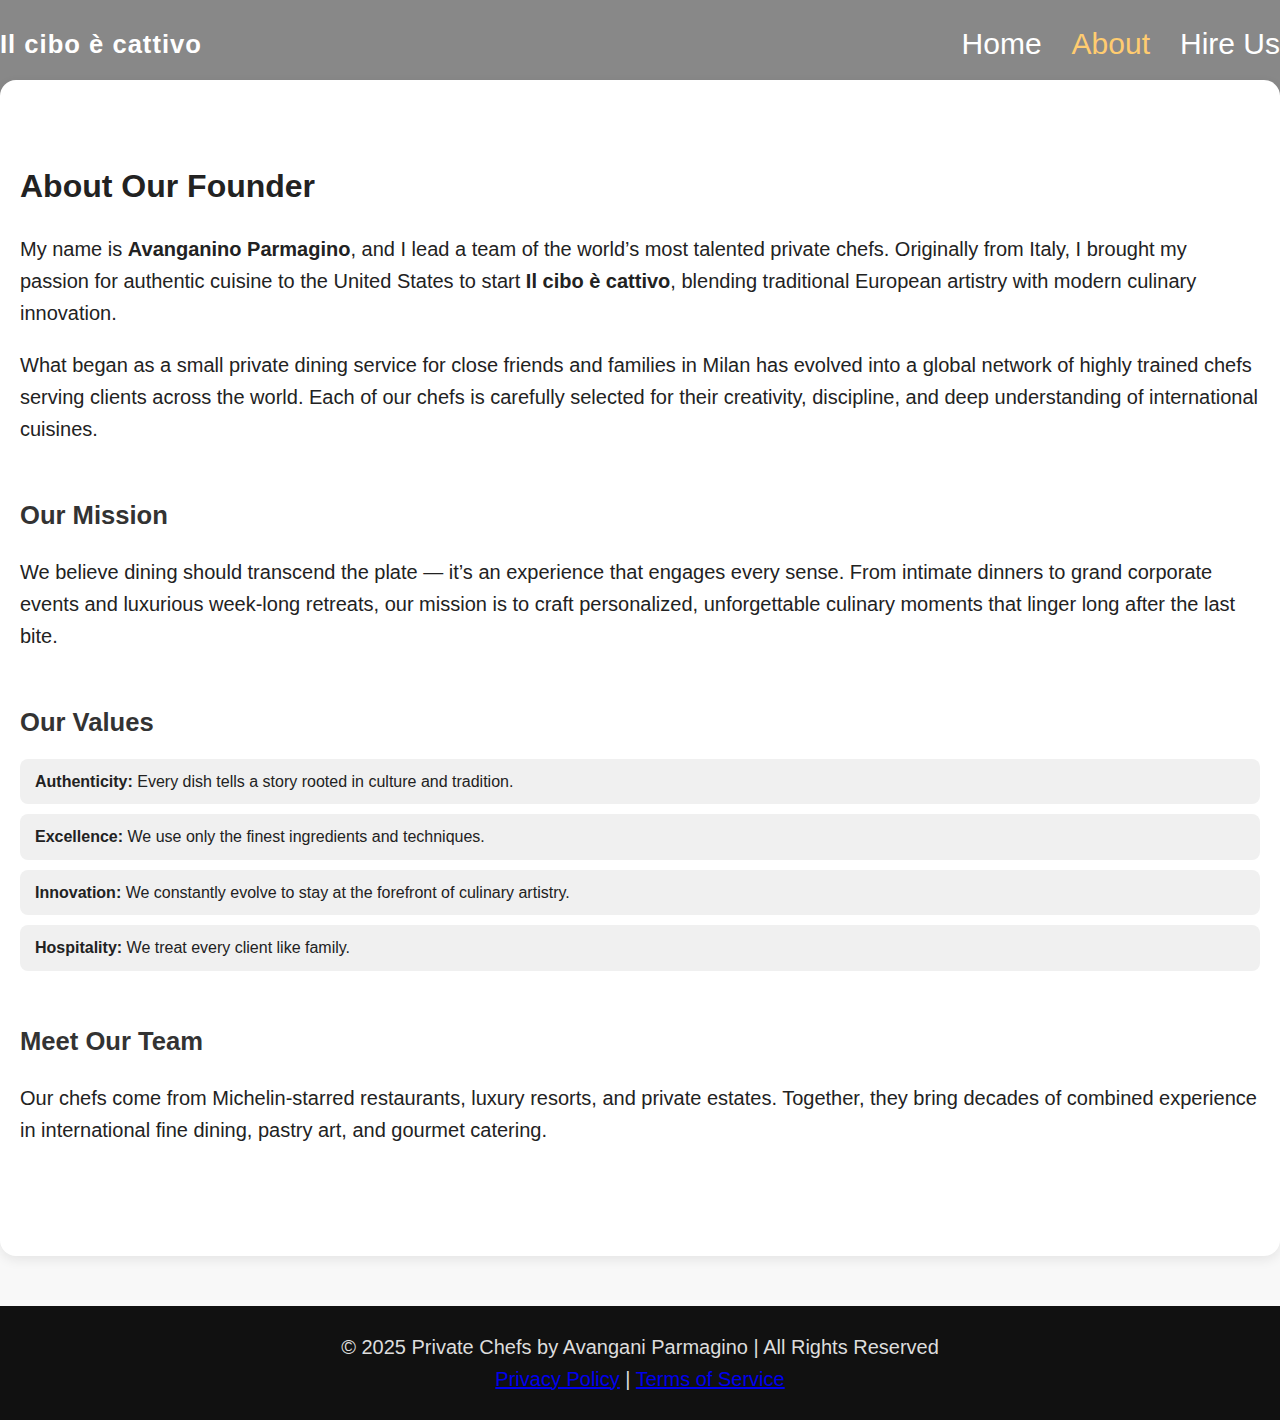
<file: about.html>
<!DOCTYPE html>
<html lang="en">
  <head>
    <meta charset="UTF-8" />
    <meta name="viewport" content="width=device-width, initial-scale=1.0" />
    <title>About Our Industry-Leading Private Chefs</title>
    <link rel="stylesheet" href="about.css" />
    <meta name="description" content="Learn about Private Chefs by Avangani Parmagino — blending authentic European artistry with modern culinary innovation to create unforgettable dining experiences.">
<meta name="keywords" content="private chefs, fine dining, luxury catering, Avangani Parmagino, personal chef services">

  </head>

  <body>
    <header class="header">
      <div class="overlay"></div>
      <nav class="nav">
        <div class="logo">Il cibo è cattivo</div>
        <ul class="nav-links">
          <li><a href="/Home.html">Home</a></li>
          <li><a href="/about.html" class="active">About</a></li>
          <li><a href="/hire.html">Hire Us</a></li>
        </ul>
        <div class="hamburger">
          <span></span>
          <span></span>
          <span></span>
        </div>
      </nav>
    </header>

    <main>
      <section class="about-section">
        <h1>About Our Founder</h1>
        <p>
          My name is <strong>Avanganino Parmagino</strong>, and I lead a team of the world’s
          most talented private chefs. Originally from Italy, I brought my
          passion for authentic cuisine to the United States to start <strong>Il cibo è cattivo</strong>, blending
          traditional European artistry with modern culinary innovation.
        </p>

        <p>
          What began as a small private dining service for close friends and
          families in Milan has evolved into a global network of highly trained
          chefs serving clients across the world. Each of our chefs is carefully
          selected for their creativity, discipline, and deep understanding of
          international cuisines.
        </p>
      </section>

      <section class="mission-section">
        <h2>Our Mission</h2>
        <p>
        We believe dining should transcend the plate 
        — it’s an experience that engages every sense. From intimate dinners 
        to grand corporate events and luxurious week-long 
        retreats, our mission is to craft personalized, unforgettable culinary
         moments that linger long after the last bite.
        </p>
      </section>

      <section class="values-section">
        <h2>Our Values</h2>
        <ul>
          <li><strong>Authenticity:</strong> Every dish tells a story rooted in culture and tradition.</li>
          <li><strong>Excellence:</strong> We use only the finest ingredients and techniques.</li>
          <li><strong>Innovation:</strong> We constantly evolve to stay at the forefront of culinary artistry.</li>
          <li><strong>Hospitality:</strong> We treat every client like family.</li>
        </ul>
      </section>

      <section class="team-section">
        <h2>Meet Our Team</h2>
        <p>
          Our chefs come from Michelin-starred restaurants, luxury resorts, and
          private estates. Together, they bring decades of combined experience
          in international fine dining, pastry art, and gourmet catering.
        </p>
      </section>
    </main>

<footer class="footer">
  <p>
    © 2025 Private Chefs by Avangani Parmagino | All Rights Reserved
    <br>
    <a href="/privacy-policy.html">Privacy Policy</a> |
    <a href="/terms-of-service.html">Terms of Service</a>
  </p>
</footer>

  </body>
</html>
</file>
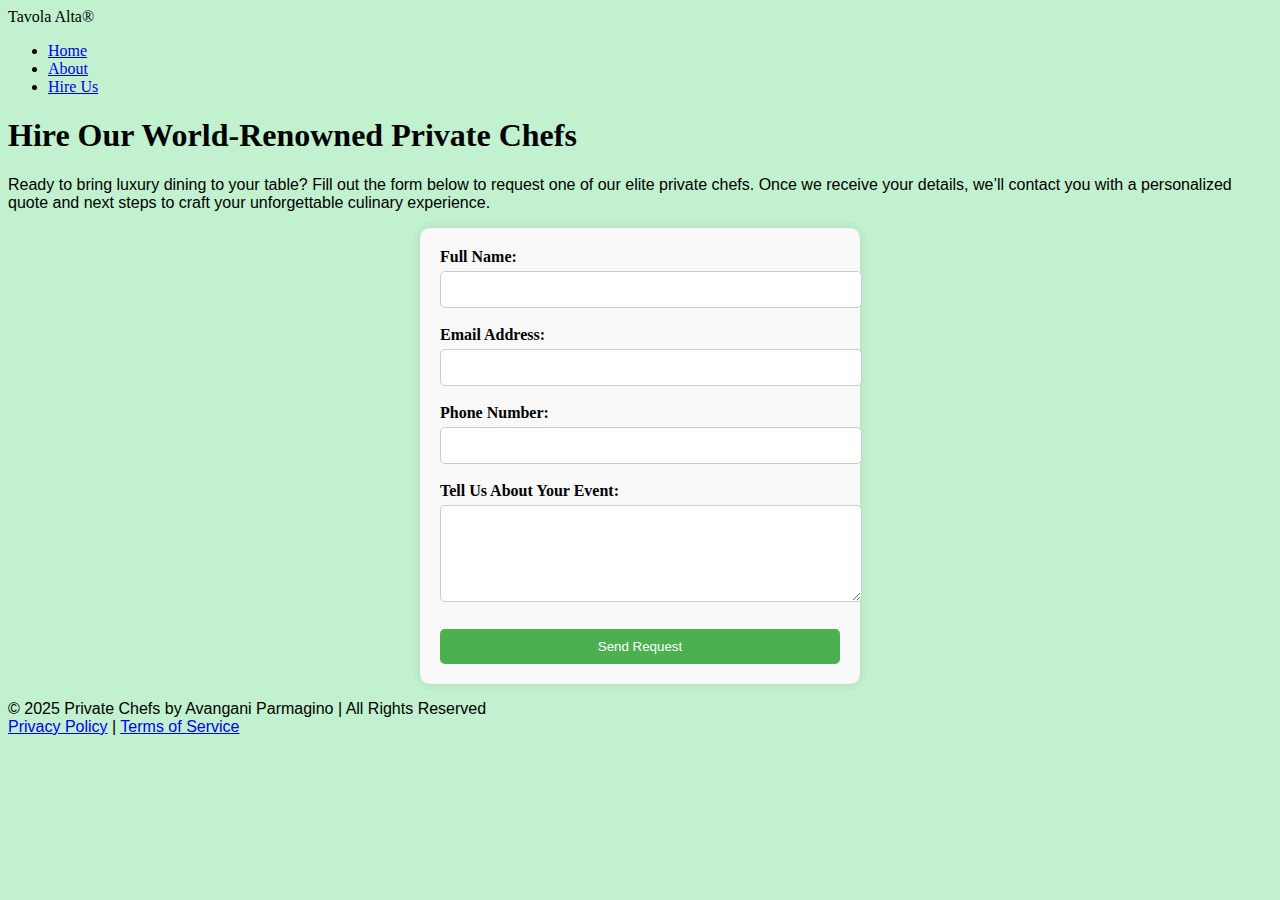
<file: hire.html>
<!DOCTYPE html>
<html lang="en">
  <head>
    <meta charset="UTF-8" />
    <meta name="viewport" content="width=device-width, initial-scale=1.0" />
    <title>Hire Our Private Chefs | Avangani Parmagino</title>
    <link rel="stylesheet" href="hire.css" />
    <meta name="description" content="Hire world-class private chefs from Avangani Parmagino. Experience personalized fine dining crafted to perfection for events, retreats, and private occasions.">
  </head>

  <body>
    <header class="header">
      <div class="overlay"></div>
      <nav class="nav">
        <div class="logo">Tavola Alta®</div>
        <ul class="nav-links">
          <li><a href="/index.html">Home</a></li>
          <li><a href="/about.html">About</a></li>
          <li><a href="/hire.html" class="active">Hire Us</a></li>
        </ul>
        <div class="hamburger">
          <span></span>
          <span></span>
          <span></span>
        </div>
      </nav>
    </header>

    <main>
      <section class="hire-intro">
        <h1>Hire Our World-Renowned Private Chefs</h1>
        <p>
          Ready to bring luxury dining to your table? Fill out the form below to
          request one of our elite private chefs. Once we receive your details,
          we’ll contact you with a personalized quote and next steps to craft
          your unforgettable culinary experience.
        </p>
      </section>

      <section class="contact-form">
        <form action="" method="POST">
          <label for="name">Full Name:</label><br />
          <input type="text" id="name" name="name" required /><br /><br />

          <label for="email">Email Address:</label><br />
          <input type="email" id="email" name="email" required /><br /><br />

          <label for="Phone Number">Phone Number:</label><br />
          <input type="phone" id="phone" name="phone" required /><br /><br /> 

          <label for="message">Tell Us About Your Event:</label><br />
          <textarea
            id="message"
            name="message"
            rows="5"
            cols="30"
            required
          ></textarea
          ><br /><br />

          <button type="submit">Send Request</button>
        </form>
      </section>
    </main>

<footer class="footer">
  <p>
    © 2025 Private Chefs by Avangani Parmagino | All Rights Reserved
    <br>
    <a href="/privacy-policy.html">Privacy Policy</a> |
    <a href="/terms-of-service.html">Terms of Service</a>
  </p>
</footer>
  </body>
</html>
</file>
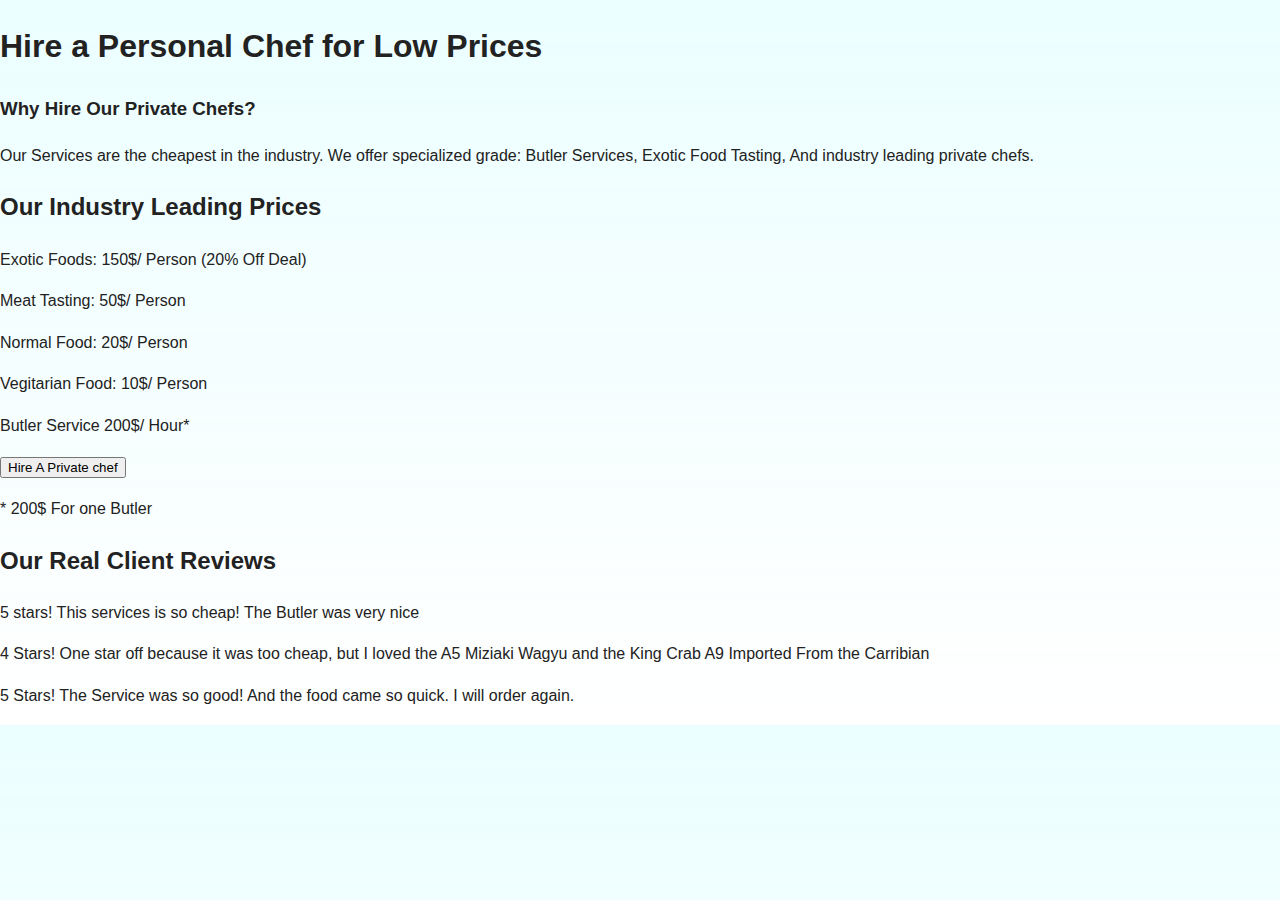
<file: Home.html>
<!DOCTYPE html>
    <html>
        <head>
            <title> Hire A Personal Chef </title>
            <link rel="stylesheet" href="style.css">
        </head>
        <body> 
            <div id="Top"> 
            <h1> Hire a Personal Chef for Low Prices</h1>
                <h3> Why Hire Our Private Chefs?</h3>
                    <p> Our Services are the cheapest in the industry. We offer specialized grade:
                        Butler Services, Exotic Food Tasting, And industry leading private chefs. </p>
                <break></break>
            </div>
            <div id="List">
                <h2> Our Industry Leading Prices</h2>
                   <ul>
                    <li> Exotic Foods: 150$/ Person (20% Off Deal)</li>
                    <li> Meat Tasting: 50$/ Person</li>
                    <li> Normal Food: 20$/ Person</li>
                    <li> Vegitarian Food: 10$/ Person</li>
                    <li> Butler Service 200$/ Hour*</li>
                   </ul>
           <button onclick="window.location.href='hire.html'">
            Hire A Private chef
           </button>

            </div>

                   <p>* 200$ For one Butler</p>
                <div id="reviews">
                <h2> Our Real Client Reviews</h2>
                  <ul>
                    <li>5 stars! This services is so cheap! The Butler was very nice</li>
                    <li> 4 Stars! One star off because it was too cheap, but I loved the A5 Miziaki Wagyu and the King Crab A9 Imported From the Carribian
                    </li>
                    <li> 5 Stars! The Service was so good! And the food came so quick. I will order again.</li>
                  </ul>
                </div>
        </body>
    </html>
</file>
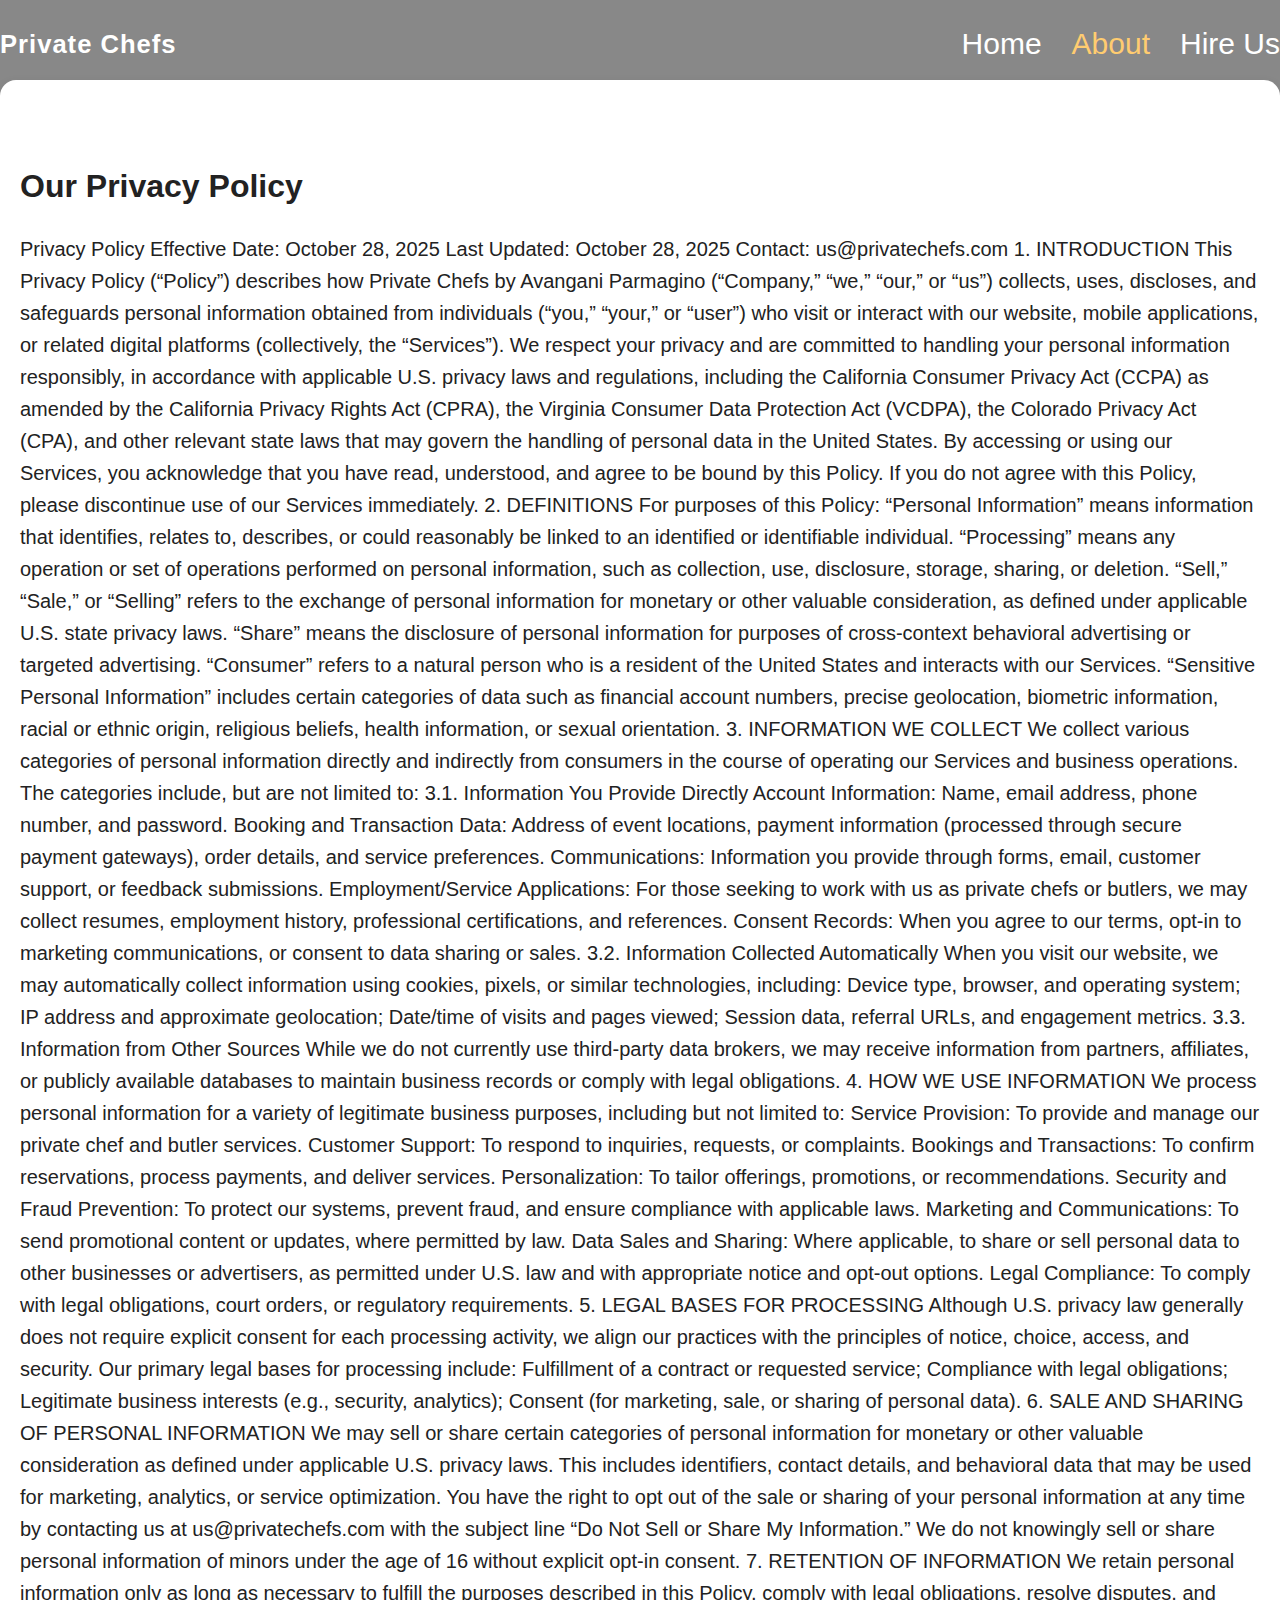
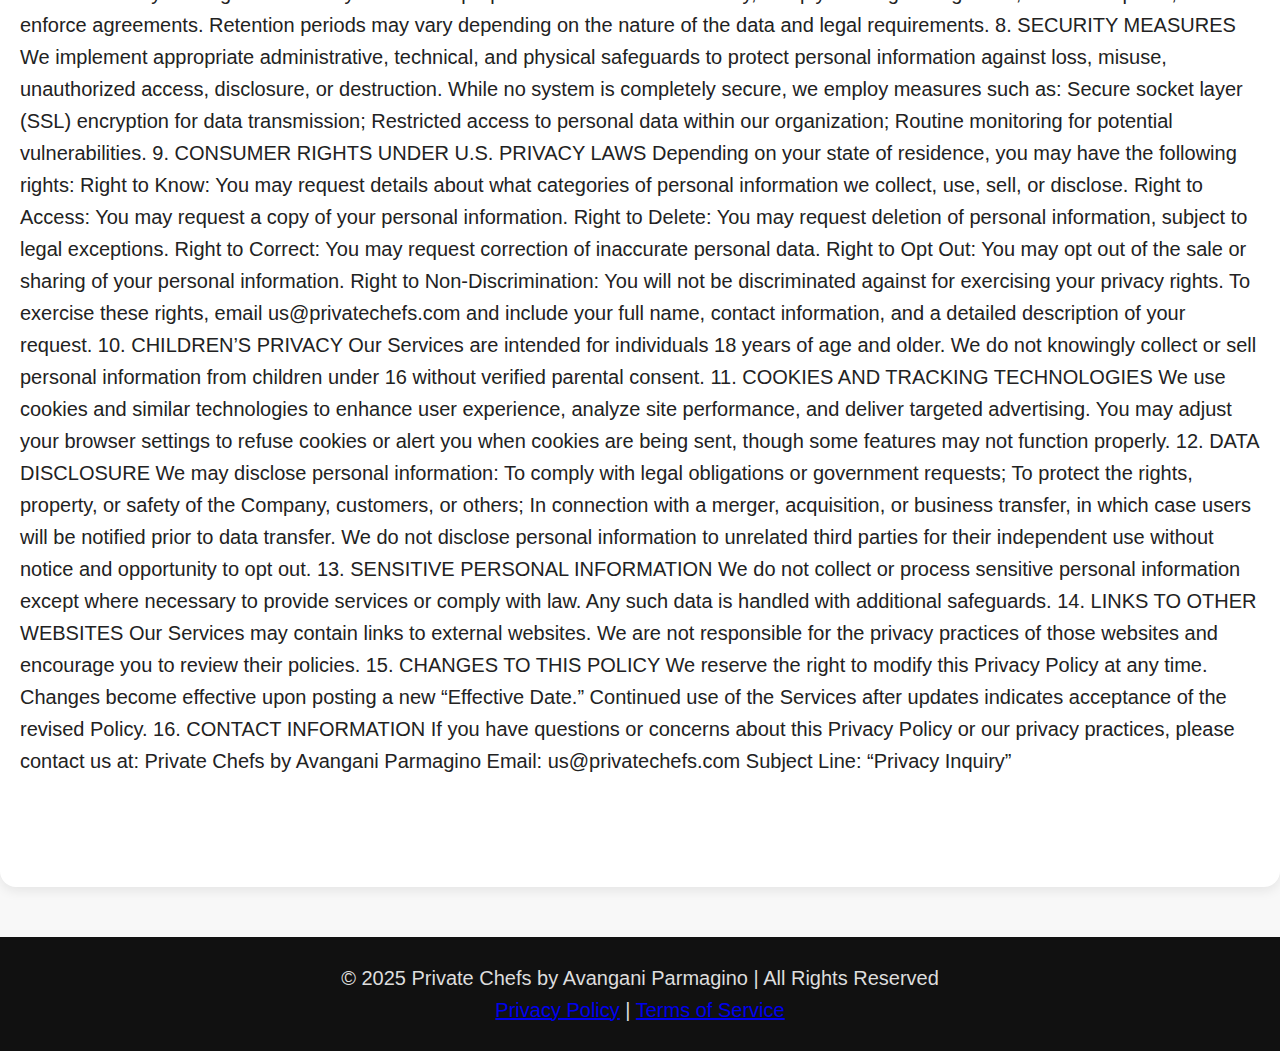
<file: privacy-policy.html>
<!DOCTYPE html>
<html lang="en">
  <head>
    <meta charset="UTF-8" />
    <meta name="viewport" content="width=device-width, initial-scale=1.0" />
    <title>About Our Industry-Leading Private Chefs</title>
    <link rel="stylesheet" href="about.css" />
    <meta name="description" content="Learn about Private Chefs by Avangani Parmagino — blending authentic European artistry with modern culinary innovation to create unforgettable dining experiences.">
<meta name="keywords" content="private chefs, fine dining, luxury catering, Avangani Parmagino, personal chef services">

  </head>

  <body>
    <header class="header">
      <div class="overlay"></div>
      <nav class="nav">
        <div class="logo">Private Chefs</div>
        <ul class="nav-links">
          <li><a href="/index.html">Home</a></li>
          <li><a href="/about.html" class="active">About</a></li>
          <li><a href="/hire.html">Hire Us</a></li>
        </ul>
        <div class="hamburger">
          <span></span>
          <span></span>
          <span></span>
        </div>
      </nav>
    </header>

    <main>
      <section class="about-section">
        <h1>Our Privacy Policy</h1>
        <p>
Privacy Policy

Effective Date: October 28, 2025
Last Updated: October 28, 2025
Contact: us@privatechefs.com

1. INTRODUCTION

This Privacy Policy (“Policy”) describes how Private Chefs by Avangani Parmagino (“Company,” “we,” “our,” or “us”) collects, uses, discloses, and safeguards personal information obtained from individuals (“you,” “your,” or “user”) who visit or interact with our website, mobile applications, or related digital platforms (collectively, the “Services”).

We respect your privacy and are committed to handling your personal information responsibly, in accordance with applicable U.S. privacy laws and regulations, including the California Consumer Privacy Act (CCPA) as amended by the California Privacy Rights Act (CPRA), the Virginia Consumer Data Protection Act (VCDPA), the Colorado Privacy Act (CPA), and other relevant state laws that may govern the handling of personal data in the United States.

By accessing or using our Services, you acknowledge that you have read, understood, and agree to be bound by this Policy. If you do not agree with this Policy, please discontinue use of our Services immediately.

2. DEFINITIONS

For purposes of this Policy:

“Personal Information” means information that identifies, relates to, describes, or could reasonably be linked to an identified or identifiable individual.

“Processing” means any operation or set of operations performed on personal information, such as collection, use, disclosure, storage, sharing, or deletion.

“Sell,” “Sale,” or “Selling” refers to the exchange of personal information for monetary or other valuable consideration, as defined under applicable U.S. state privacy laws.

“Share” means the disclosure of personal information for purposes of cross-context behavioral advertising or targeted advertising.

“Consumer” refers to a natural person who is a resident of the United States and interacts with our Services.

“Sensitive Personal Information” includes certain categories of data such as financial account numbers, precise geolocation, biometric information, racial or ethnic origin, religious beliefs, health information, or sexual orientation.

3. INFORMATION WE COLLECT

We collect various categories of personal information directly and indirectly from consumers in the course of operating our Services and business operations. The categories include, but are not limited to:

3.1. Information You Provide Directly

Account Information: Name, email address, phone number, and password.

Booking and Transaction Data: Address of event locations, payment information (processed through secure payment gateways), order details, and service preferences.

Communications: Information you provide through forms, email, customer support, or feedback submissions.

Employment/Service Applications: For those seeking to work with us as private chefs or butlers, we may collect resumes, employment history, professional certifications, and references.

Consent Records: When you agree to our terms, opt-in to marketing communications, or consent to data sharing or sales.

3.2. Information Collected Automatically

When you visit our website, we may automatically collect information using cookies, pixels, or similar technologies, including:

Device type, browser, and operating system;

IP address and approximate geolocation;

Date/time of visits and pages viewed;

Session data, referral URLs, and engagement metrics.

3.3. Information from Other Sources

While we do not currently use third-party data brokers, we may receive information from partners, affiliates, or publicly available databases to maintain business records or comply with legal obligations.

4. HOW WE USE INFORMATION

We process personal information for a variety of legitimate business purposes, including but not limited to:

Service Provision: To provide and manage our private chef and butler services.

Customer Support: To respond to inquiries, requests, or complaints.

Bookings and Transactions: To confirm reservations, process payments, and deliver services.

Personalization: To tailor offerings, promotions, or recommendations.

Security and Fraud Prevention: To protect our systems, prevent fraud, and ensure compliance with applicable laws.

Marketing and Communications: To send promotional content or updates, where permitted by law.

Data Sales and Sharing: Where applicable, to share or sell personal data to other businesses or advertisers, as permitted under U.S. law and with appropriate notice and opt-out options.

Legal Compliance: To comply with legal obligations, court orders, or regulatory requirements.

5. LEGAL BASES FOR PROCESSING

Although U.S. privacy law generally does not require explicit consent for each processing activity, we align our practices with the principles of notice, choice, access, and security. Our primary legal bases for processing include:

Fulfillment of a contract or requested service;

Compliance with legal obligations;

Legitimate business interests (e.g., security, analytics);

Consent (for marketing, sale, or sharing of personal data).

6. SALE AND SHARING OF PERSONAL INFORMATION

We may sell or share certain categories of personal information for monetary or other valuable consideration as defined under applicable U.S. privacy laws. This includes identifiers, contact details, and behavioral data that may be used for marketing, analytics, or service optimization.

You have the right to opt out of the sale or sharing of your personal information at any time by contacting us at us@privatechefs.com
 with the subject line “Do Not Sell or Share My Information.”

We do not knowingly sell or share personal information of minors under the age of 16 without explicit opt-in consent.

7. RETENTION OF INFORMATION

We retain personal information only as long as necessary to fulfill the purposes described in this Policy, comply with legal obligations, resolve disputes, and enforce agreements. Retention periods may vary depending on the nature of the data and legal requirements.

8. SECURITY MEASURES

We implement appropriate administrative, technical, and physical safeguards to protect personal information against loss, misuse, unauthorized access, disclosure, or destruction.

While no system is completely secure, we employ measures such as:

Secure socket layer (SSL) encryption for data transmission;

Restricted access to personal data within our organization;

Routine monitoring for potential vulnerabilities.

9. CONSUMER RIGHTS UNDER U.S. PRIVACY LAWS

Depending on your state of residence, you may have the following rights:

Right to Know: You may request details about what categories of personal information we collect, use, sell, or disclose.

Right to Access: You may request a copy of your personal information.

Right to Delete: You may request deletion of personal information, subject to legal exceptions.

Right to Correct: You may request correction of inaccurate personal data.

Right to Opt Out: You may opt out of the sale or sharing of your personal information.

Right to Non-Discrimination: You will not be discriminated against for exercising your privacy rights.

To exercise these rights, email us@privatechefs.com
 and include your full name, contact information, and a detailed description of your request.

10. CHILDREN’S PRIVACY

Our Services are intended for individuals 18 years of age and older. We do not knowingly collect or sell personal information from children under 16 without verified parental consent.

11. COOKIES AND TRACKING TECHNOLOGIES

We use cookies and similar technologies to enhance user experience, analyze site performance, and deliver targeted advertising. You may adjust your browser settings to refuse cookies or alert you when cookies are being sent, though some features may not function properly.

12. DATA DISCLOSURE

We may disclose personal information:

To comply with legal obligations or government requests;

To protect the rights, property, or safety of the Company, customers, or others;

In connection with a merger, acquisition, or business transfer, in which case users will be notified prior to data transfer.

We do not disclose personal information to unrelated third parties for their independent use without notice and opportunity to opt out.

13. SENSITIVE PERSONAL INFORMATION

We do not collect or process sensitive personal information except where necessary to provide services or comply with law. Any such data is handled with additional safeguards.

14. LINKS TO OTHER WEBSITES

Our Services may contain links to external websites. We are not responsible for the privacy practices of those websites and encourage you to review their policies.

15. CHANGES TO THIS POLICY

We reserve the right to modify this Privacy Policy at any time. Changes become effective upon posting a new “Effective Date.” Continued use of the Services after updates indicates acceptance of the revised Policy.

16. CONTACT INFORMATION

If you have questions or concerns about this Privacy Policy or our privacy practices, please contact us at:

Private Chefs by Avangani Parmagino
Email: us@privatechefs.com

Subject Line: “Privacy Inquiry”
        </p>
      </section>

    
    </main>

<footer class="footer">
  <p>
    © 2025 Private Chefs by Avangani Parmagino | All Rights Reserved
    <br>
    <a href="/privacy-policy.html">Privacy Policy</a> |
    <a href="/terms-of-service.html">Terms of Service</a>
  </p>
</footer>

  </body>
</html>
</file>
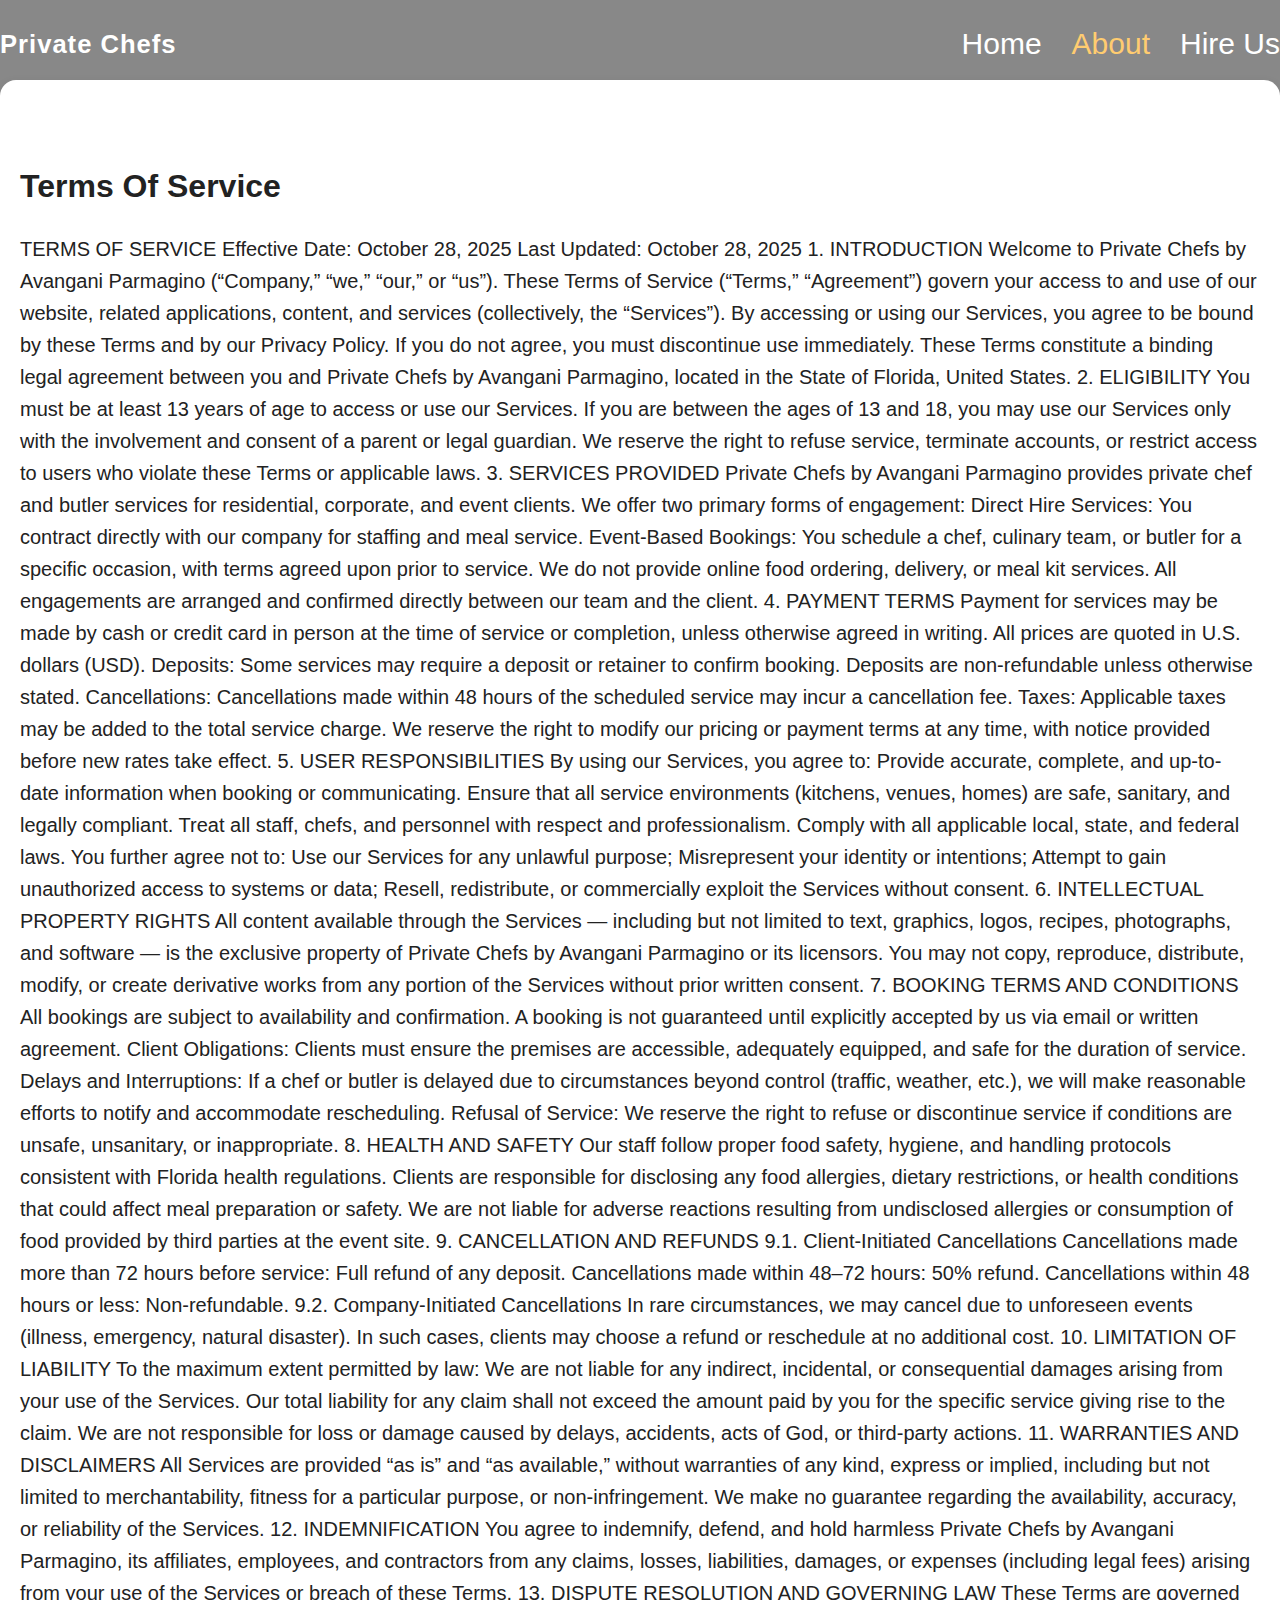
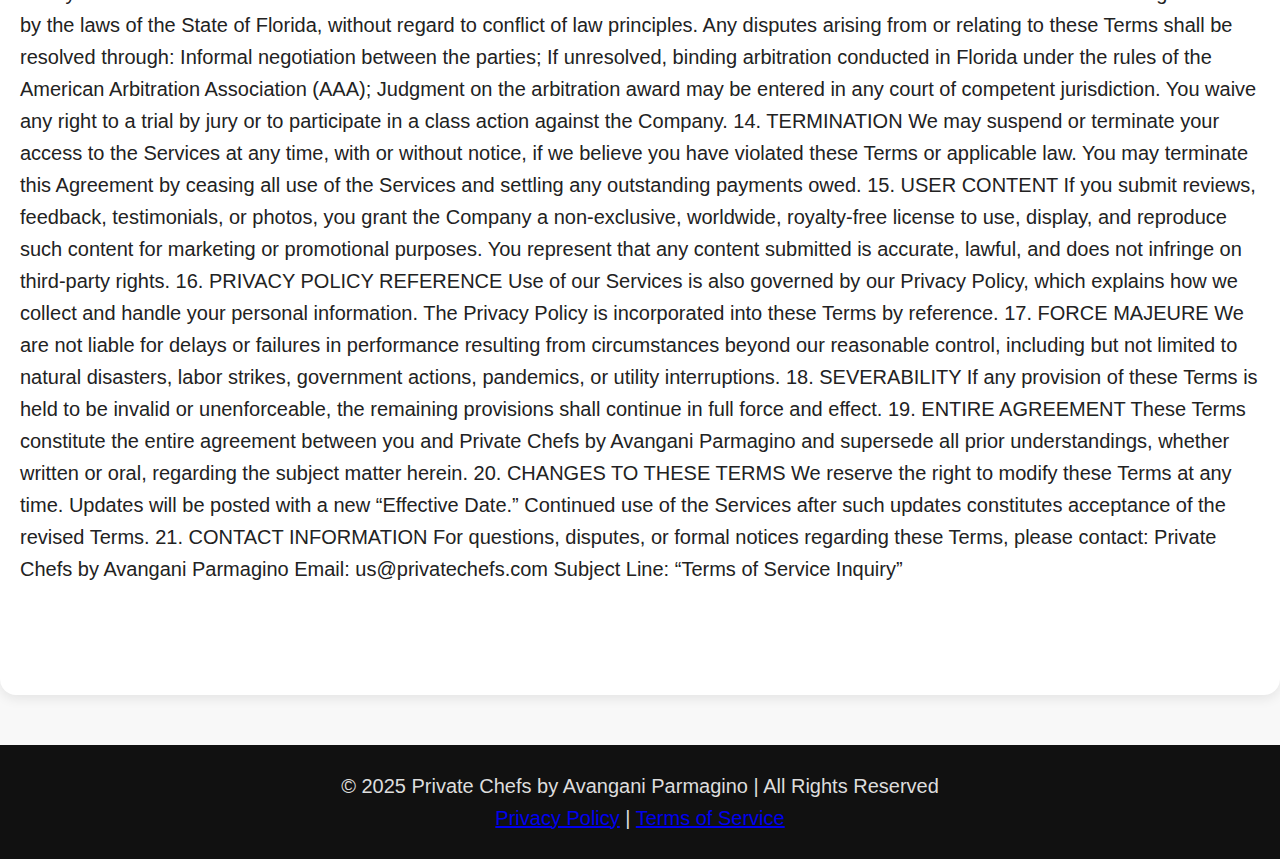
<file: terms-of-service.html>
<!DOCTYPE html>
<html lang="en">
  <head>
    <meta charset="UTF-8" />
    <meta name="viewport" content="width=device-width, initial-scale=1.0" />
    <title>About Our Industry-Leading Private Chefs</title>
    <link rel="stylesheet" href="about.css" />
    <meta name="description" content="Learn about Private Chefs by Avangani Parmagino — blending authentic European artistry with modern culinary innovation to create unforgettable dining experiences.">
<meta name="keywords" content="private chefs, fine dining, luxury catering, Avangani Parmagino, personal chef services">

  </head>

  <body>
    <header class="header">
      <div class="overlay"></div>
      <nav class="nav">
        <div class="logo">Private Chefs</div>
        <ul class="nav-links">
          <li><a href="/Home.html">Home</a></li>
          <li><a href="/about.html" class="active">About</a></li>
          <li><a href="/hire.html">Hire Us</a></li>
        </ul>
        <div class="hamburger">
          <span></span>
          <span></span>
          <span></span>
        </div>
      </nav>
    </header>

    <main>
      <section class="about-section">
        <h1>Terms Of Service</h1>
        <p>
TERMS OF SERVICE

Effective Date: October 28, 2025
Last Updated: October 28, 2025

1. INTRODUCTION

Welcome to Private Chefs by Avangani Parmagino (“Company,” “we,” “our,” or “us”). These Terms of Service (“Terms,” “Agreement”) govern your access to and use of our website, related applications, content, and services (collectively, the “Services”).

By accessing or using our Services, you agree to be bound by these Terms and by our Privacy Policy. If you do not agree, you must discontinue use immediately.

These Terms constitute a binding legal agreement between you and Private Chefs by Avangani Parmagino, located in the State of Florida, United States.

2. ELIGIBILITY

You must be at least 13 years of age to access or use our Services. If you are between the ages of 13 and 18, you may use our Services only with the involvement and consent of a parent or legal guardian.

We reserve the right to refuse service, terminate accounts, or restrict access to users who violate these Terms or applicable laws.

3. SERVICES PROVIDED

Private Chefs by Avangani Parmagino provides private chef and butler services for residential, corporate, and event clients.

We offer two primary forms of engagement:

Direct Hire Services: You contract directly with our company for staffing and meal service.

Event-Based Bookings: You schedule a chef, culinary team, or butler for a specific occasion, with terms agreed upon prior to service.

We do not provide online food ordering, delivery, or meal kit services. All engagements are arranged and confirmed directly between our team and the client.

4. PAYMENT TERMS

Payment for services may be made by cash or credit card in person at the time of service or completion, unless otherwise agreed in writing.

All prices are quoted in U.S. dollars (USD).

Deposits: Some services may require a deposit or retainer to confirm booking. Deposits are non-refundable unless otherwise stated.

Cancellations: Cancellations made within 48 hours of the scheduled service may incur a cancellation fee.

Taxes: Applicable taxes may be added to the total service charge.

We reserve the right to modify our pricing or payment terms at any time, with notice provided before new rates take effect.

5. USER RESPONSIBILITIES

By using our Services, you agree to:

Provide accurate, complete, and up-to-date information when booking or communicating.

Ensure that all service environments (kitchens, venues, homes) are safe, sanitary, and legally compliant.

Treat all staff, chefs, and personnel with respect and professionalism.

Comply with all applicable local, state, and federal laws.

You further agree not to:

Use our Services for any unlawful purpose;

Misrepresent your identity or intentions;

Attempt to gain unauthorized access to systems or data;

Resell, redistribute, or commercially exploit the Services without consent.

6. INTELLECTUAL PROPERTY RIGHTS

All content available through the Services — including but not limited to text, graphics, logos, recipes, photographs, and software — is the exclusive property of Private Chefs by Avangani Parmagino or its licensors.

You may not copy, reproduce, distribute, modify, or create derivative works from any portion of the Services without prior written consent.

7. BOOKING TERMS AND CONDITIONS

All bookings are subject to availability and confirmation. A booking is not guaranteed until explicitly accepted by us via email or written agreement.

Client Obligations: Clients must ensure the premises are accessible, adequately equipped, and safe for the duration of service.

Delays and Interruptions: If a chef or butler is delayed due to circumstances beyond control (traffic, weather, etc.), we will make reasonable efforts to notify and accommodate rescheduling.

Refusal of Service: We reserve the right to refuse or discontinue service if conditions are unsafe, unsanitary, or inappropriate.

8. HEALTH AND SAFETY

Our staff follow proper food safety, hygiene, and handling protocols consistent with Florida health regulations.

Clients are responsible for disclosing any food allergies, dietary restrictions, or health conditions that could affect meal preparation or safety.

We are not liable for adverse reactions resulting from undisclosed allergies or consumption of food provided by third parties at the event site.

9. CANCELLATION AND REFUNDS
9.1. Client-Initiated Cancellations

Cancellations made more than 72 hours before service: Full refund of any deposit.

Cancellations made within 48–72 hours: 50% refund.

Cancellations within 48 hours or less: Non-refundable.

9.2. Company-Initiated Cancellations

In rare circumstances, we may cancel due to unforeseen events (illness, emergency, natural disaster). In such cases, clients may choose a refund or reschedule at no additional cost.

10. LIMITATION OF LIABILITY

To the maximum extent permitted by law:

We are not liable for any indirect, incidental, or consequential damages arising from your use of the Services.

Our total liability for any claim shall not exceed the amount paid by you for the specific service giving rise to the claim.

We are not responsible for loss or damage caused by delays, accidents, acts of God, or third-party actions.

11. WARRANTIES AND DISCLAIMERS

All Services are provided “as is” and “as available,” without warranties of any kind, express or implied, including but not limited to merchantability, fitness for a particular purpose, or non-infringement.

We make no guarantee regarding the availability, accuracy, or reliability of the Services.

12. INDEMNIFICATION

You agree to indemnify, defend, and hold harmless Private Chefs by Avangani Parmagino, its affiliates, employees, and contractors from any claims, losses, liabilities, damages, or expenses (including legal fees) arising from your use of the Services or breach of these Terms.

13. DISPUTE RESOLUTION AND GOVERNING LAW

These Terms are governed by the laws of the State of Florida, without regard to conflict of law principles.

Any disputes arising from or relating to these Terms shall be resolved through:

Informal negotiation between the parties;

If unresolved, binding arbitration conducted in Florida under the rules of the American Arbitration Association (AAA);

Judgment on the arbitration award may be entered in any court of competent jurisdiction.

You waive any right to a trial by jury or to participate in a class action against the Company.

14. TERMINATION

We may suspend or terminate your access to the Services at any time, with or without notice, if we believe you have violated these Terms or applicable law.

You may terminate this Agreement by ceasing all use of the Services and settling any outstanding payments owed.

15. USER CONTENT

If you submit reviews, feedback, testimonials, or photos, you grant the Company a non-exclusive, worldwide, royalty-free license to use, display, and reproduce such content for marketing or promotional purposes.

You represent that any content submitted is accurate, lawful, and does not infringe on third-party rights.

16. PRIVACY POLICY REFERENCE

Use of our Services is also governed by our Privacy Policy, which explains how we collect and handle your personal information. The Privacy Policy is incorporated into these Terms by reference.

17. FORCE MAJEURE

We are not liable for delays or failures in performance resulting from circumstances beyond our reasonable control, including but not limited to natural disasters, labor strikes, government actions, pandemics, or utility interruptions.

18. SEVERABILITY

If any provision of these Terms is held to be invalid or unenforceable, the remaining provisions shall continue in full force and effect.

19. ENTIRE AGREEMENT

These Terms constitute the entire agreement between you and Private Chefs by Avangani Parmagino and supersede all prior understandings, whether written or oral, regarding the subject matter herein.

20. CHANGES TO THESE TERMS

We reserve the right to modify these Terms at any time. Updates will be posted with a new “Effective Date.” Continued use of the Services after such updates constitutes acceptance of the revised Terms.

21. CONTACT INFORMATION

For questions, disputes, or formal notices regarding these Terms, please contact:

Private Chefs by Avangani Parmagino
Email: us@privatechefs.com

Subject Line: “Terms of Service Inquiry”
        </p>
      </section>

    
    </main>

<footer class="footer">
  <p>
    © 2025 Private Chefs by Avangani Parmagino | All Rights Reserved
    <br>
    <a href="/privacy-policy.html">Privacy Policy</a> |
    <a href="/terms-of-service.html">Terms of Service</a>
  </p>
</footer>

  </body>
</html>
</file>
<file: about.css>
/* === Global Styles === */
body {
  margin: 0;
  font-family: "Poppins", sans-serif;
  color: #222;
  background-color: #f8f8f8;
  line-height: 1.6;
}

h1, h2 {
  font-weight: 600;
  color: #222;
  font-size: 40px;
}

p {
  font-size: 1.05rem;
  margin-bottom: 1rem;
  font-size: 20px;
}

/* === Header & Navigation === */
.header {
  position: relative;
  background-image: url("https://images.unsplash.com/photo-1653233797467-1a528819fd4f?q=80&w=3540&auto=format&fit=crop");
  background-size: cover;
  background-position: center;
  height: 20vh;
  display: flex;
  align-items: center;
  justify-content: center;
  color: white;
}

.overlay {
  position: absolute;
  inset: 0;
  background-color: rgba(0, 0, 0, 0.45);
}

.nav {
  position: absolute;
  top: 0;
  width: 100%;
  display: flex;
  justify-content: space-between;
  align-items: center;
  padding: 20px 60px;
  z-index: 10;
}

.logo {
  font-size: 1.6rem;
  font-weight: bold;
  color: #fff;
  letter-spacing: 1px;
}

.nav-links {
  list-style: none;
  display: flex;
  gap: 30px;
  margin: 0;
  padding: 0;
}

.nav-links a {
  text-decoration: none;
  color: #fff;
  font-weight: 500;
  transition: color 0.3s ease;
  font-size: 30px;
  font-family: "Trebuchet MS", "Lucida Sans Unicode", "Lucida Grande", "Lucida Sans", Arial, sans-serif;
}

.nav-links a:hover,
.nav-links a.active {
  color: #ffcc70;
}

.hamburger {
  display: none;
  flex-direction: column;
  gap: 6px;
  cursor: pointer;
}

.hamburger span {
  width: 25px;
  height: 3px;
  background: white;
}

/* === Main Content === */
main {
  max-width: 2000px;
  margin: 0 auto;
  padding: 60px 20px;
  background-color: #fff;
  border-radius: 16px;
  box-shadow: 0 4px 12px rgba(0, 0, 0, 0.08);
  margin-top: -100px;
  position: relative;
  z-index: 5;
}

section {
  margin-bottom: 50px;
}

.about-section h1 {
  font-size: 2rem;
  margin-bottom: 15px;
}

.mission-section h2,
.values-section h2,
.team-section h2 {
  font-size: 1.6rem;
  margin-bottom: 10px;
  color: #333;
}

/* === Values List === */
.values-section ul {
  list-style: none;
  padding: 0;
}

.values-section li {
  background: #f0f0f0;
  margin-bottom: 10px;
  padding: 10px 15px;
  border-radius: 8px;
}

/* === Footer === */
.footer {
  background-color: #111;
  color: #ddd;
  text-align: center;
  padding: 25px 10px;
  margin-top: 50px;
  font-size: 0.95rem;
}

.footer p {
  margin: 0;
}

/* === Responsive Design === */
@media (max-width: 768px) {
  .nav {
    padding: 15px 30px;
  }

  .nav-links {
    display: none;
    flex-direction: column;
    background: rgba(0, 0, 0, 0.9);
    position: absolute;
    top: 60px;
    right: 30px;
    padding: 20px;
    border-radius: 10px;
  }

  .hamburger {
    display: flex;
  }

  main {
    margin-top: -80px;
    padding: 40px 15px;
  }

  h1, h2 {
    text-align: center;
  }
}
</file>
<file: hire.css>
form {
  max-width: 400px;
  margin: auto;
  padding: 20px;
  background-color: #f9f9f9;
  border-radius: 10px;
  box-shadow: 0 0 10px rgba(0,0,0,0.1);
}

label {
  font-weight: bold;
}

input, textarea, button {
  width: 100%;
  padding: 10px;
  margin-top: 5px;
  border-radius: 5px;
  border: 1px solid #ccc;
}

button {
  background-color: #4CAF50;
  color: white;
  border: none;
  cursor: pointer;
}

body {
background-color: rgba(104, 221, 135, 0.41);
}

h1 {
font-family: Cambria, Cochin, Georgia, Times, 'Times New Roman', serif;
}

p {
font-family: 'Trebuchet MS', 'Lucida Sans Unicode', 'Lucida Grande', 'Lucida Sans', Arial, sans-serif;
}
</file>
<file: style.css>
/* === Global === */
body {
  margin: 0;
  background: linear-gradient(180deg, rgba(233,254,255,0.9), #ffffff);
  font-family: 'Segoe UI', Tahoma, Geneva, Verdana, sans-serif;
  color: #222;
  line-height: 1.6;
}

/* === Header === */
.header {
  position: relative;
  height: 50vh;
  background: url('https://images.unsplash.com/photo-1653233797467-1a528819fd4f?q=80&w=3540&auto=format&fit=crop') center/cover no-repeat;
  display: flex;
  flex-direction: column;
  justify-content: center;
  align-items: center;
  text-align: center;
  color: white;
  overflow: hidden;
}

.header::before {
  content: "";
  position: absolute;
  inset: 0;
  background-color: rgba(0, 0, 0, 0.5);
  z-index: 0;
}

.hero-content {
  position: relative;
  z-index: 1;
  max-width: 700px;
  padding: 0 20px;
}

.hero-content h1 {
  font-size: 2.2rem;
  margin-bottom: 10px;
  animation: fadeIn 1.2s ease;
}

.hero-content p {
  font-size: 1rem;
  margin-bottom: 20px;
}

.btn-primary {
  display: inline-block;
  background-color: crimson;
  color: #fff;
  padding: 10px 25px;
  border-radius: 6px;
  text-decoration: none;
  font-weight: bold;
  transition: background-color 0.3s ease, transform 0.2s ease;
}
.btn-primary:hover {
  background-color: darkred;
  transform: scale(1.05);
}

/* === Navigation === */
.nav {
  position: absolute;
  top: 25px;
  left: 50%;
  transform: translateX(-50%);
  display: flex;
  justify-content: space-between;
  align-items: center;
  width: 80%;
  z-index: 2;
}

.logo {
  font-size: 1.4rem;
  font-weight: 700;
  color: white;
  text-transform: uppercase;
  letter-spacing: 1px;
}

.nav-links {
  list-style: none;
  display: flex;
  gap: 20px;
}

.nav-links a {
  color: white;
  text-decoration: none;
  font-weight: bold;
  font-size: 1rem;
  transition: color 0.3s;
}

.nav-links a:hover,
.nav-links a.active {
  color: #ffcc70;
}

/* === Grid Layout for Main === */
main {
  display: grid;
  grid-template-columns: repeat(2, 1fr);
  gap: 25px;
  max-width: 1000px;
  margin: 60px auto;
  padding: 0 20px;
}

/* === Section Cards === */
.section {
  background-color: #fff;
  border-radius: 10px;
  padding: 25px 20px;
  box-shadow: 0 4px 12px rgba(0,0,0,0.08);
  display: flex;
  flex-direction: column;
  justify-content: space-between;
  text-align: center;
  transition: transform 0.3s ease, box-shadow 0.3s ease;
  min-height: 300px; /* keeps them uniform */
}

.section:hover {
  transform: translateY(-5px);
  box-shadow: 0 8px 25px rgba(0,0,0,0.15);
}

.section h2 {
  margin-bottom: 10px;
  color: #333;
  font-size: 1.4rem;
}

.section p,
.section li {
  font-size: 0.95rem;
  color: #444;
}

.section ul {
  margin-top: 10px;
  list-style: disc inside;
}

.section .note {
  font-size: 0.8rem;
  color: #777;
  font-style: italic;
}

/* === Notable Customers in the Grid === */
#notable-customers {
  display: flex;
  flex-direction: column;
  align-items: center;
  justify-content: center;
}

#notable-customers h2 {
  margin-bottom: 15px;
}

.customer-grid {
  display: grid;
  grid-template-columns: repeat(2, 1fr);
  gap: 25px;
  width: 100%;
}

.customer {
  background: #fff;
  border-radius: 10px;
  box-shadow: 0 4px 12px rgba(0,0,0,0.08);
  padding: 20px;
  text-align: center;
  transition: transform 0.3s ease, box-shadow 0.3s ease;
}

.customer:hover {
  transform: translateY(-5px);
  box-shadow: 0 8px 25px rgba(0,0,0,0.15);
}

.customer-img {
  width: 100%;
  max-width: 180px;
  border-radius: 10px;
  margin-bottom: 10px;
}

.rich, .jeff {
  font-size: 0.95rem;
  font-weight: 500;
}

/* === Footer === */
.footer {
  background-color: #111;
  color: #ddd;
  text-align: center;
  padding: 20px 10px;
  font-size: 0.8rem;
}

.footer a {
  color: #ddd;
  text-decoration: none;
  margin: 0 5px;
}

.footer a:hover {
  text-decoration: underline;
}

/* === Animation === */
@keyframes fadeIn {
  from { opacity: 0; transform: translateY(-15px); }
  to { opacity: 1; transform: translateY(0); }
}

/* === Responsive === */
@media (max-width: 900px) {
  main, .customer-grid {
    grid-template-columns: 1fr;
  }

  .hero-content h1 {
    font-size: 1.8rem;
  }

  .section {
    min-height: auto;
  }
}

.section {
  padding: 80px 10%;
  text-align: center;
}

.grid {
  display: grid;
  gap: 2rem;
  align-items: center;
}

.two-col {
  grid-template-columns: repeat(auto-fit, minmax(350px, 1fr));
}

.three-col {
  grid-template-columns: repeat(auto-fit, minmax(250px, 1fr));
}

.image-col img {
  width: 100%;
  border-radius: 10px;
  object-fit: cover;
}

ul {
  list-style: none;
  padding: 0;
  text-align: left;
}

ul li {
  margin-bottom: 1rem;
  line-height: 1.6;
}

blockquote {
  background: #f8f8f8;
  padding: 1.5rem;
  border-radius: 8px;
  font-style: italic;
}

.customer img {
  width: 100%;
  border-radius: 10px;
  margin-bottom: 1rem;
}

.customer p {
  font-size: 1rem;
  color: #555;
}

.btn-primary {
  display: inline-block;
  background: #000;
  color: #fff;
  padding: 0.75rem 1.5rem;
  border-radius: 4px;
  text-decoration: none;
  transition: 0.3s;
}

.btn-primary:hover {
  background: #444;
}

    font-family: Arial, sans-serif;
    text-align: center;
    margin-top: 100px;
    background-color: #f9f9f9;
    }

    /* Button styling */
    #discountBtn {
      padding: 14px 28px;
      background-color: #28a745;
      color: white;
      border: none;
      border-radius: 8px;
      cursor: pointer;
      font-size: 18px;
      transition: background-color 0.3s ease;
    }

    #discountBtn:hover {
      background-color: #218838;
    }

    /* Popup background */
    .popup {
      display: none;
      position: fixed;
      z-index: 1000;
      top: 0;
      left: 0;
      width: 100%;
      height: 100%;
      background-color: rgba(0, 0, 0, 0.7);
      justify-content: center;
      align-items: center;
    }
</file>
